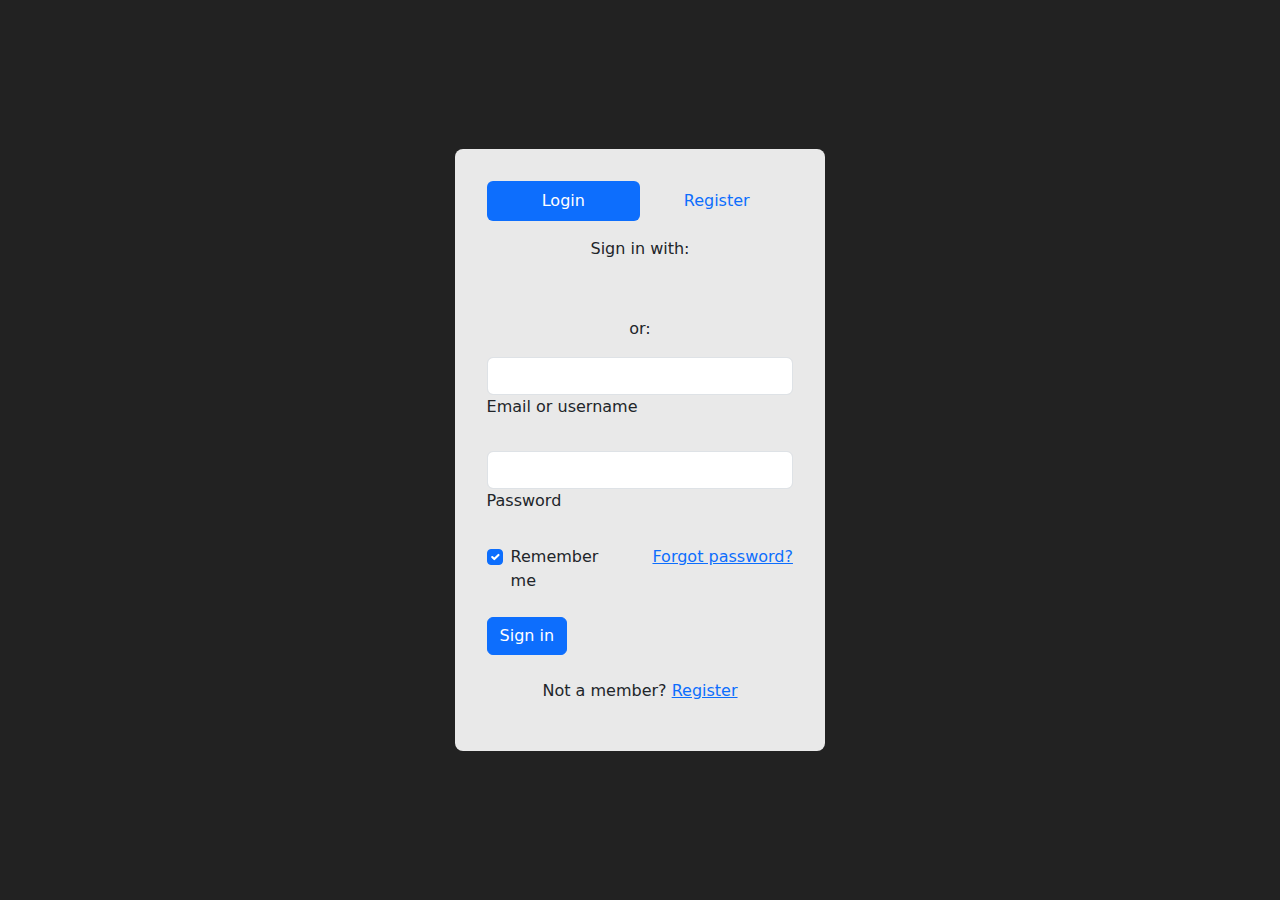
<file: app/templates/login.html>
<!DOCTYPE html>
<html lang="en">
<head>
    <meta charset="UTF-8">
    <meta name="viewport" content="width=device-width, initial-scale=1.0">
    <title>Falling Elements with Login Form</title>
    <link rel="stylesheet" href="https://cdnjs.cloudflare.com/ajax/libs/bootstrap/5.3.0/css/bootstrap.min.css">

    <style>
        body {
            background: #222;
            margin: 0;
            overflow: hidden;
            height: 100vh;
            display: flex;
            justify-content: center;
            align-items: center;
        }
        
        #leaves {
            position: absolute;
            width: 100%;
            height: 100%;
            top: 0;
            left: 0;
            z-index: 0; /* Падение элементов будет на заднем плане */
        }

        .falling-element {
            position: absolute;
            top: -50px; /* Начальная позиция выше видимой области */
            opacity: 0.7;
            transition: transform 1s linear;
        }

        @keyframes falling {
            0% {
                transform: translateY(0) rotate(0deg);
                opacity: 1;
            }
            100% {
                transform: translateY(110vh) rotate(360deg);
                opacity: 1;
            }
        }

        .form-container {
            position: relative;
            z-index: 1;
            background: rgba(255, 255, 255, 0.9);
            padding: 2rem;
            border-radius: 8px;
        }
    </style>
</head>
<body>
    <div id="leaves"></div>
    <div class="form-container">
        <!-- Pills navs -->
        <ul class="nav nav-pills nav-justified mb-3" id="ex1" role="tablist">
            <li class="nav-item" role="presentation">
                <a class="nav-link active" id="tab-login" data-bs-toggle="pill" href="#pills-login" role="tab"
                aria-controls="pills-login" aria-selected="true">Login</a>
            </li>
            <li class="nav-item" role="presentation">
                <a class="nav-link" id="tab-register" data-bs-toggle="pill" href="#pills-register" role="tab"
                aria-controls="pills-register" aria-selected="false">Register</a>
            </li>
        </ul>
        <!-- Pills navs -->

        <!-- Pills content -->
        <div class="tab-content">
            <div class="tab-pane fade show active" id="pills-login" role="tabpanel" aria-labelledby="tab-login">
                <form>
                    <div class="text-center mb-3">
                        <p>Sign in with:</p>
                        <button type="button" data-mdb-button-init data-mdb-ripple-init class="btn btn-link btn-floating mx-1">
                            <i class="fab fa-facebook-f"></i>
                        </button>

                        <button type="button" data-mdb-button-init data-mdb-ripple-init class="btn btn-link btn-floating mx-1">
                            <i class="fab fa-google"></i>
                        </button>

                        <button type="button" data-mdb-button-init data-mdb-ripple-init class="btn btn-link btn-floating mx-1">
                            <i class="fab fa-twitter"></i>
                        </button>

                        <button type="button" data-mdb-button-init data-mdb-ripple-init class="btn btn-link btn-floating mx-1">
                            <i class="fab fa-github"></i>
                        </button>
                    </div>

                    <p class="text-center">or:</p>

                    <!-- Email input -->
                    <div data-mdb-input-init class="form-outline mb-4">
                        <input type="email" id="loginName" class="form-control" />
                        <label class="form-label" for="loginName">Email or username</label>
                    </div>

                    <!-- Password input -->
                    <div data-mdb-input-init class="form-outline mb-4">
                        <input type="password" id="loginPassword" class="form-control" />
                        <label class="form-label" for="loginPassword">Password</label>
                    </div>

                    <!-- 2 column grid layout -->
                    <div class="row mb-4">
                        <div class="col-md-6 d-flex justify-content-center">
                            <!-- Checkbox -->
                            <div class="form-check mb-3 mb-md-0">
                                <input class="form-check-input" type="checkbox" value="" id="loginCheck" checked />
                                <label class="form-check-label" for="loginCheck"> Remember me </label>
                            </div>
                        </div>

                        <div class="col-md-6 d-flex justify-content-center">
                            <!-- Simple link -->
                            <a href="#!">Forgot password?</a>
                        </div>
                    </div>

                    <!-- Submit button -->
                    <button type="submit" data-mdb-button-init data-mdb-ripple-init class="btn btn-primary btn-block mb-4">Sign in</button>

                    <!-- Register buttons -->
                    <div class="text-center">
                        <p>Not a member? <a href="#!">Register</a></p>
                    </div>
                </form>
            </div>


            <div class="tab-pane fade" id="pills-register" role="tabpanel" aria-labelledby="tab-register">
                <form>
                    <div class="text-center mb-3">
                        <p>Sign up with:</p>
                        <button type="button" data-mdb-button-init data-mdb-ripple-init class="btn btn-link btn-floating mx-1">
                            <i class="fab fa-facebook-f"></i>
                        </button>

                        <button type="button" data-mdb-button-init data-mdb-ripple-init class="btn btn-link btn-floating mx-1">
                            <i class="fab fa-google"></i>
                        </button>

                        <button type="button" data-mdb-button-init data-mdb-ripple-init class="btn btn-link btn-floating mx-1">
                            <i class="fab fa-twitter"></i>
                        </button>

                        <button type="button" data-mdb-button-init data-mdb-ripple-init class="btn btn-link btn-floating mx-1">
                            <i class="fab fa-github"></i>
                        </button>
                    </div>

                    <p class="text-center">or:</p>

                    <!-- Name input -->
                    <div data-mdb-input-init class="form-outline mb-4">
                        <input type="text" id="registerName" class="form-control" />
                        <label class="form-label" for="registerName">Name</label>
                    </div>

                    <!-- Username input -->
                    <div data-mdb-input-init class="form-outline mb-4">
                        <input type="text" id="registerUsername" class="form-control" />
                        <label class="form-label" for="registerUsername">Username</label>
                    </div>

                    <!-- Email input -->
                    <div data-mdb-input-init class="form-outline mb-4">
                        <input type="email" id="registerEmail" class="form-control" />
                        <label class="form-label" for="registerEmail">Email</label>
                    </div>

                    <!-- Password input -->
                    <div data-mdb-input-init class="form-outline mb-4">
                        <input type="password" id="registerPassword" class="form-control" />
                        <label class="form-label" for="registerPassword">Password</label>
                    </div>

                    <!-- Repeat Password input -->
                    <div data-mdb-input-init class="form-outline mb-4">
                        <input type="password" id="registerRepeatPassword" class="form-control" />
                        <label class="form-label" for="registerRepeatPassword">Repeat password</label>
                    </div>

                    <!-- Checkbox -->
                    <div class="form-check d-flex justify-content-center mb-4">
                        <input class="form-check-input me-2" type="checkbox" value="" id="registerCheck" checked
                        aria-describedby="registerCheckHelpText" />
                        <label class="form-check-label" for="registerCheck">
                        I have read and agree to the terms
                        </label>
                    </div>

                    <button type="submit" data-mdb-button-init data-mdb-ripple-init class="btn btn-primary btn-block mb-3">Sign in</button>
                </form>
            </div>
        </div>
        <!-- Pills content -->
    </div>
    <script src="https://cdn.jsdelivr.net/npm/@popperjs/core@2.9.3/dist/umd/popper.min.js"></script>
    <script src="https://stackpath.bootstrapcdn.com/bootstrap/5.1.0/js/bootstrap.min.js"></script>
    <script>
        document.addEventListener('DOMContentLoaded', function () {
            var triggerTabList = [].slice.call(document.querySelectorAll('#ex1 a'))
            triggerTabList.forEach(function (triggerEl) {
                var tabTrigger = new bootstrap.Tab(triggerEl)
                triggerEl.addEventListener('click', function (event) {
                    event.preventDefault()
                    tabTrigger.show()
                })
            })
        });
    </script>

    <script>
        function getRandomBootstrapClass() {
            const classes = [
                'btn btn-primary',  // Bootstrap button
                'alert alert-success',  // Bootstrap alert
                'badge bg-danger',  // Bootstrap badge
                'card',  // Bootstrap card
                'toast',  // Bootstrap toast
                'spinner-border'  // Bootstrap spinner
            ];
            return classes[Math.floor(Math.random() * classes.length)];
        }

        function createFallingElement() {
            const element = document.createElement('div');
            element.className = `falling-element ${getRandomBootstrapClass()}`;
            element.style.left = `${Math.random() * 100}vw`;

            const fallDuration = Math.random() * 5 + 5;
            element.style.animation = `falling ${fallDuration}s linear`;

            document.getElementById('leaves').appendChild(element);

            setTimeout(() => {
                element.remove();
            }, fallDuration * 1000 + 1000);
        }

        setInterval(createFallingElement, 1000);
    </script>
</body>
</html>
</file>
